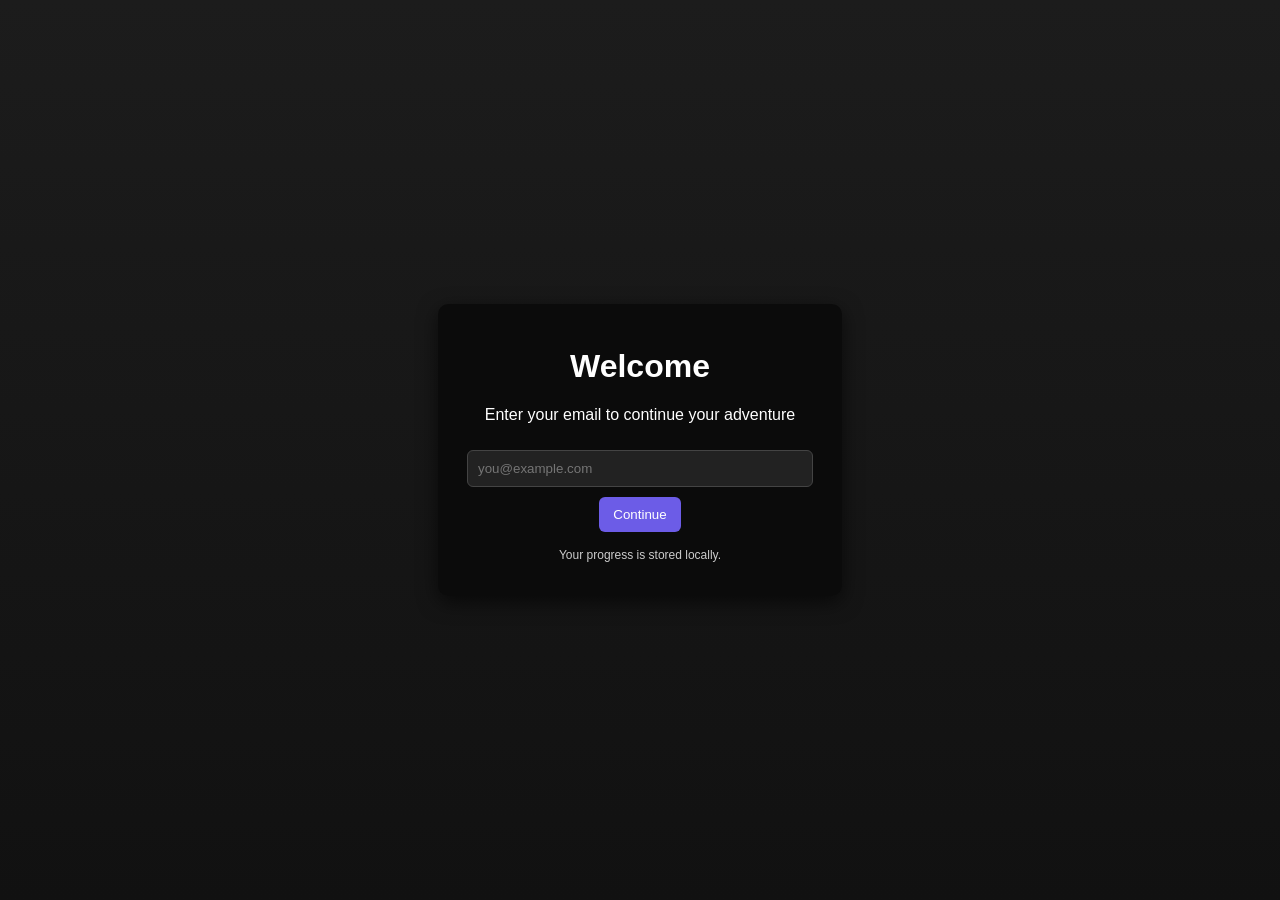
<file: Login.html>
<!DOCTYPE html>
<html lang="en">
<head>
  <meta charset="utf-8" />
  <meta name="viewport" content="width=device-width,initial-scale=1" />
  <title>Login | Quest Adventure</title>
  <link rel="stylesheet" href="style.css">
</head>
<body>
  <div class="center-card">
    <h1>Welcome</h1>
    <p>Enter your email to continue your adventure</p>

    <input id="email" type="email" placeholder="you@example.com" />
    <div style="margin-top:10px">
      <button id="continueBtn">Continue</button>
    </div>

    <p id="message" style="color: #f99; margin-top: 12px;"></p>
    <p style="font-size:12px; margin-top:8px; color:#ccc">
      Your progress is stored locally.
    </p>
  </div>

  <script src="login.js"></script>
</body>
</html>
</file>
<file: style.css>
/* === General Layout === */
body {
  margin: 0;
  padding: 0;
  background: linear-gradient(180deg, #1c1c1c, #111);
  display: flex;
  justify-content: center;
  align-items: center;
  height: 100vh;
  overflow: hidden;
  font-family: 'Press Start 2P', sans-serif;
  color: #fff;
}

/* === Canvas Area === */
canvas {
  border: 3px solid #555;
  background: #242424;
  image-rendering: pixelated;
}

/* === HUD === */
#hud {
  position: absolute;
  top: 10px;
  left: 10px;
  font-size: 14px;
  background: rgba(0, 0, 0, 0.6);
  padding: 8px 12px;
  border-radius: 6px;
}

#coins {
  color: #f1c40f;
}

/* === Dialog Box === */
#dialogBox {
  position: absolute;
  bottom: 20px;
  left: 50%;
  transform: translateX(-50%);
  background: rgba(20, 20, 20, 0.8);
  border: 2px solid #999;
  border-radius: 10px;
  padding: 16px;
  width: 60%;
  color: #fff;
  display: none;
  text-align: center;
}

/* === Login Card === */
.center-card {
  width: 360px;
  padding: 22px;
  background: rgba(10, 10, 10, 0.9);
  border-radius: 10px;
  text-align: center;
  box-shadow: 0 6px 20px rgba(0,0,0,0.6);
}

.center-card input {
  width: 90%;
  padding: 10px;
  margin-top: 10px;
  border-radius: 6px;
  border: 1px solid #444;
  background: #222;
  color: #fff;
}

.center-card button {
  padding: 10px 14px;
  border-radius: 6px;
  border: none;
  cursor: pointer;
  background: #6c5ce7;
  color: white;
}

.center-card button:hover {
  background: #a29bfe;
}

/* === Shop Modal === */
#shop {
  position: absolute;
  top: 50%;
  left: 50%;
  transform: translate(-50%, -50%);
  background: rgba(30, 30, 30, 0.95);
  border: 2px solid #888;
  padding: 20px;
  border-radius: 10px;
  display: none;
  text-align: center;
}

.shop-item {
  margin: 10px;
  padding: 10px;
  border: 1px solid #555;
  border-radius: 6px;
  cursor: pointer;
}
.shop-item:hover {
  background: #333;
}
</file>
